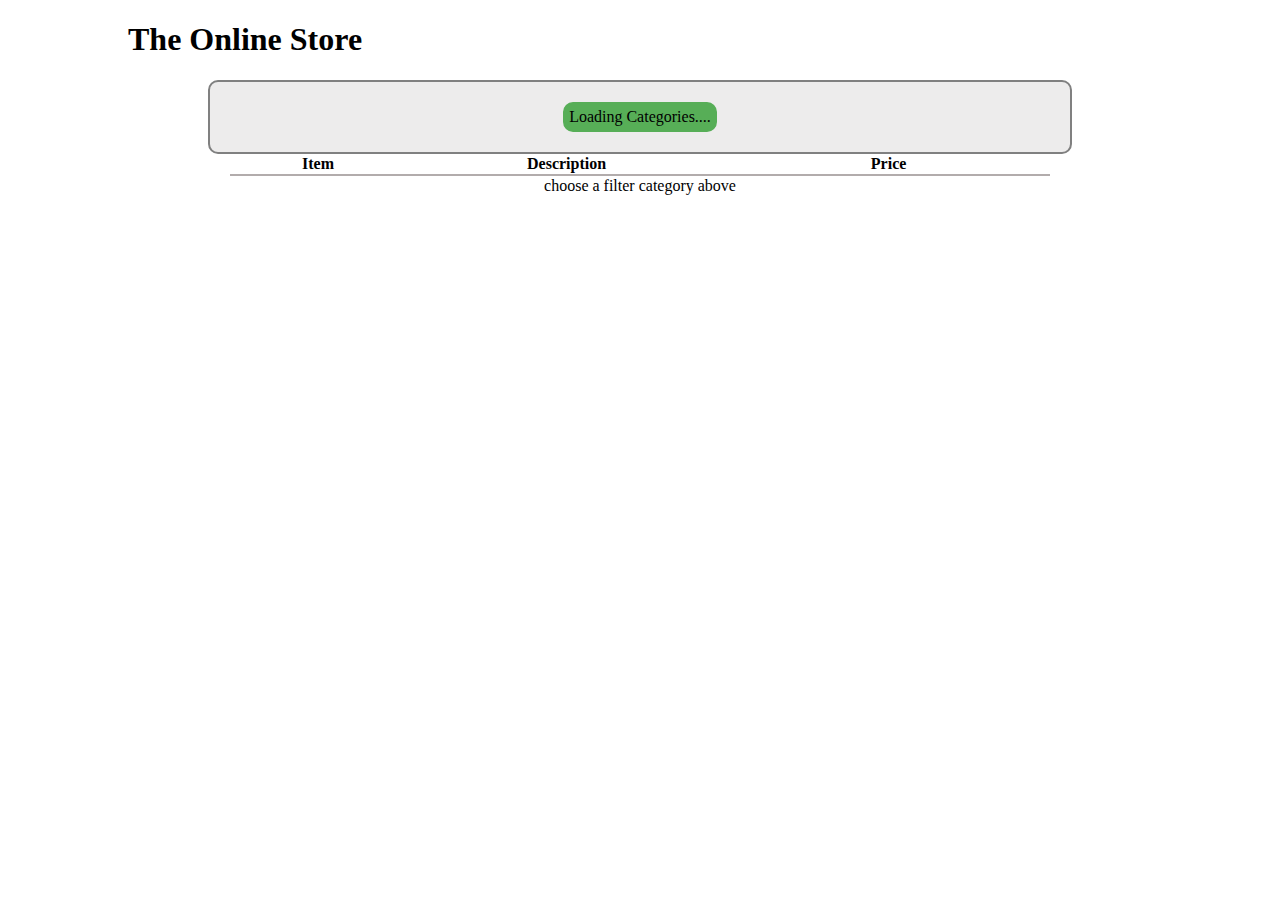
<file: final/index.html>
<!DOCTYPE html>
<html lang="en">
  <head>
    <meta charset="UTF-8" />
    <meta name="viewport" content="width=device-width, initial-scale=1.0" />
    <title>Document</title>
    <link rel="stylesheet" href="index.css">
  </head>
  <body>
    <div>
    <header><h1>The Online Store</h1></header>
     </div>
    <nav>
      <div id="loading">Loading Categories....</div>
    </nav>
    <main>
    <table>
      <thead>
        <tr>
          <th colspan="2" id="item" scope="colgroup">Item</th>
          <th id="desc" scope="col">Description</th>
          <th id="price" scope="col">Price</th>
        </tr>
      </thead>
      <tbody>
        <tr>
          <td colspan="4">choose a filter category above</td>
          <div id="loadingCategories">Loading Categories....</div>
        </tr>
      </tbody>
    </table>
    <section class="datail-wrapper hidden">
      <section class="detail-container">
        <div class="flex crossbtn">
          <span><button onclick="hideDetail()" >X</button></span>
        </div>
         <div class="header flex">
            <span class="name"></span>
            <span class="price"></span>
         </div>
         <div class="main flex">
         <div class = 'gallery-container'>
            <div class=" current-image"></div>
            <div class="thumbnail_image wrap"></div>
         </div>
         <div>
            <p class="text-container"></p>
            <div class="flex-col">
               <label class="flex label-flex" for="">
               <span>Size:</span>
               <select name="sizes" class="sizes">
                <option disabled selected> Choose your size </option>
               </select>
               </label>
               <label class="flex label-flex" for=""><span>Color:</span>
               <select name="colors" class="colors">
                <option disabled selected>Choose your color</option>
               </select>
               </label>
               <label class="flex label-flex" for=""><span>Qty</span>
                 <select name="qty">
                  <option disabled selected>Choose your quantity</option>
                  <option value="1">1</option>
                  <option value="2">2</option>
                  <option value="3">3</option>
                 </select>
               </label>
               <button onclick="hideDetail()"> Buy Now</button>
            </div>
         </div>
      </section>
   </section>
    </main>
    <script src="index.js"></script>
  </body>
</html>
</file>
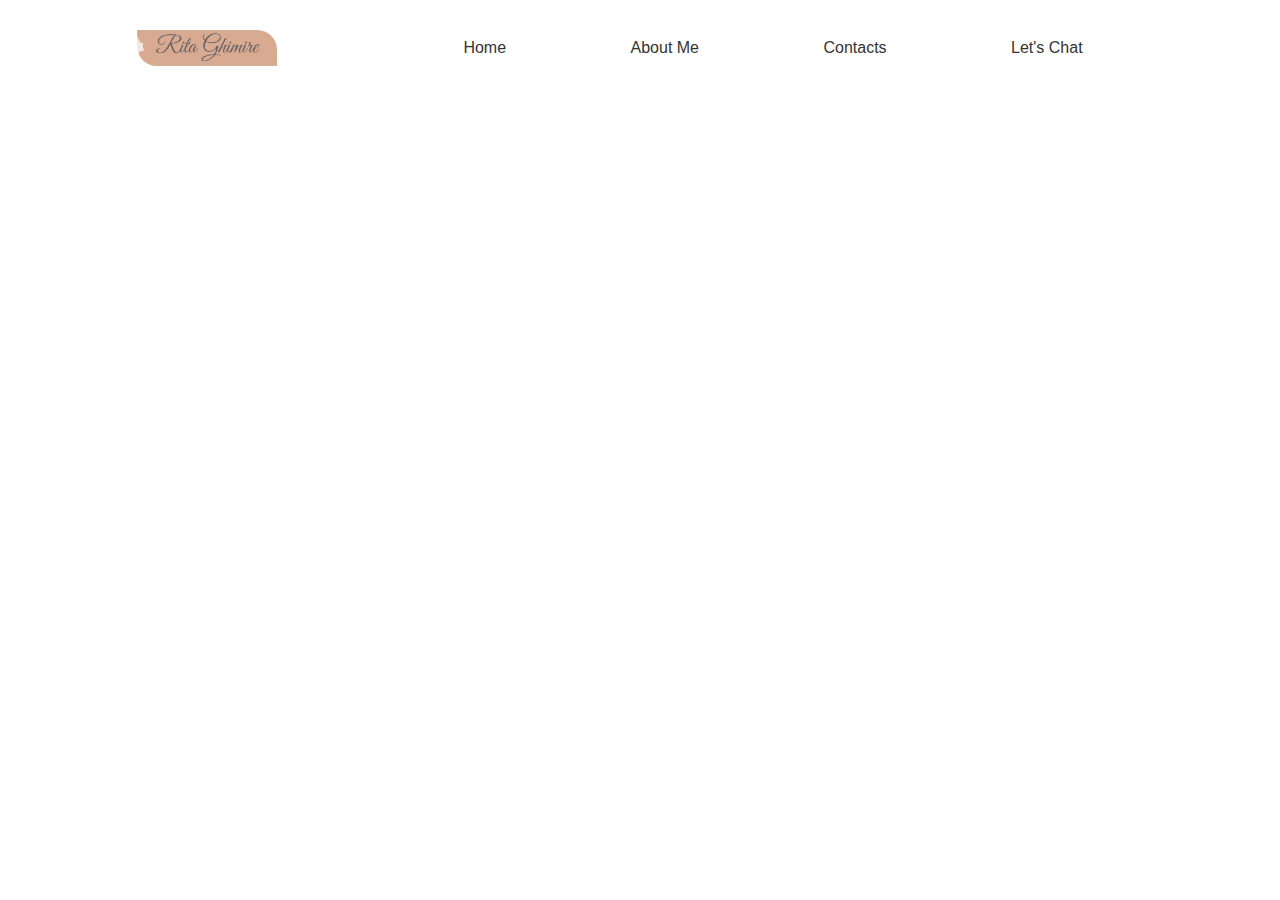
<file: Safalta's Website/index.html>
<!DOCTYPE html>
<html lang="en">
  <head>
    <meta charset="UTF-8" />
    <meta name="viewport" content="width=device-width, initial-scale=1.0" />
    <title>Document</title>
    <link rel="stylesheet" href="index.css">
  </head>
  <body>
    <div class="overall">
      <nav>
        <img src="images/at.png" class="logo">
        <ul>
          <li><a href="index.html">Home</a></li>
          <li><a href="home.html">About Me</a></li>
          <li><a href="contacts.html">Contacts</a></li>
          <li><a href="chat.html">Let's Chat</a></li>
        </ul>
      </nav>
      <div class="welcome">
        <div class="info anime">
          <h1>Welcome<br />here!!</h1>
          <p class="anime">
            Hi, My name is Rita Ghimire.I am a sophmore majoring in Computer Science
            and minoring in Mathematics.This is my website!I love web development and am learning to build amazing projects like this.
          </p>
        </div>
        <div class="contacts">
          <img src="images/Instagram_icon.png" class="contact anime">
          <img src="images/R.png" class="contact anime">
          <img src="images/download.png" class="contact anime" >
        </div>
        <div class="me anime">
          <img src="images/av.jpg" class="apple anime">
        </div>
      </div>
    </div>
  </body>
</html>
</file>
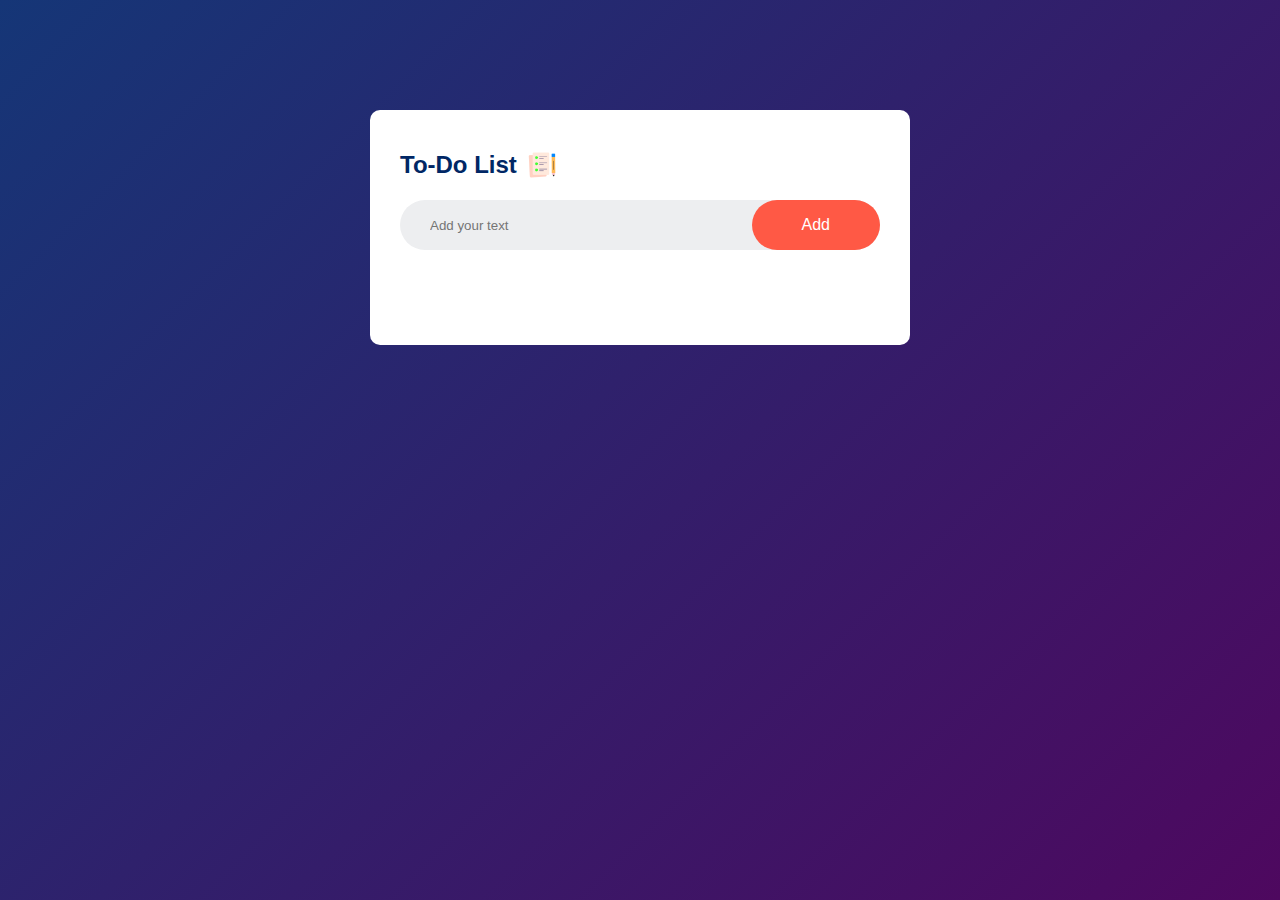
<file: TO- DO list/index.html>
<!DOCTYPE html>
<html lang="en">
<head>
    <meta charset="UTF-8">
    <meta name="viewport" content="width=device-width, initial-scale=1.0">
    <title>To-do List App</title>
    <link rel="stylesheet" href="index.css">
</head> 
<body>
<div class="container">
 <div class="todo-app">
    <h2>To-Do List <img src="images/icon.png" alt="image of to-do list"></h2>
   <div class="row">
    <input type = "text" id="input-box" placeholder="Add your text">
    <button onclick="addTask()">Add</button>
   </div>
   <ul id="list-container">
    <!-- <li class="checked">Task1</li>
    <li>Task2</li>
    <li>Task3</li> -->
   </ul>
 </div>
</div>
<script src = "index.js"></script>
</body>
</html>
</file>
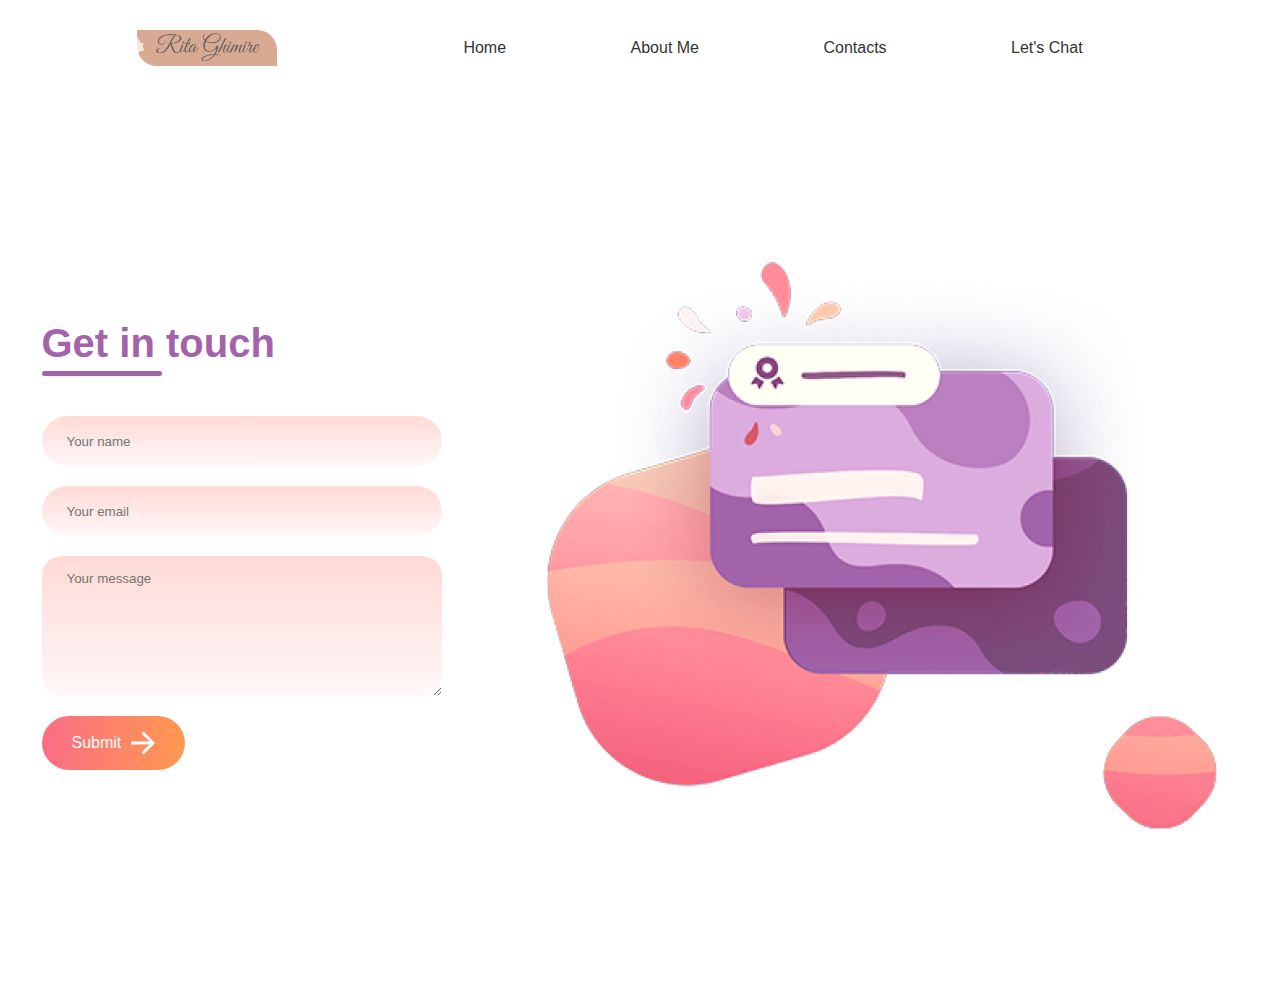
<file: Safalta's Website/chat.html>
<!DOCTYPE html>
<html lang="en">
<head>
    <meta charset="UTF-8">
    <meta name="viewport" content="width=device-width, initial-scale=1.0">
    <title>Contact form</title>
    <link rel="stylesheet" href="chat.css">
</head>
<body>
    <nav>
        <img src="images/at.png" class="logo">
        <ul>
          <li><a href="index.html">Home</a></li>
          <li><a href="home.html">About Me</a></li>
          <li><a href="contacts.html">Contacts</a></li>
          <li><a href="chat.html">Let's Chat</a></li>
        </ul>
      </nav>
      <div class="contact-container">
    <form action="" class="contact-left">
<div class="contact-left-title">
  <h2>Get in touch</h2>
  <hr>
</div>
<input type="text" name="name" placeholder="Your name" class="contact-inputs">
<input type="Email" name="email" placeholder="Your email" class="contact-inputs">
<textarea name="message" placeholder="Your message" class="contact-inputs" required></textarea>
<button type="submit">Submit<img src="images/arrow_icon.png"alt="arrow iamge"></button>
    </form>
    <div class="contact-right"></div>
    <img src="images/right_img.png" alt="photo">
    </div>
  </body>
  </html>
</file>
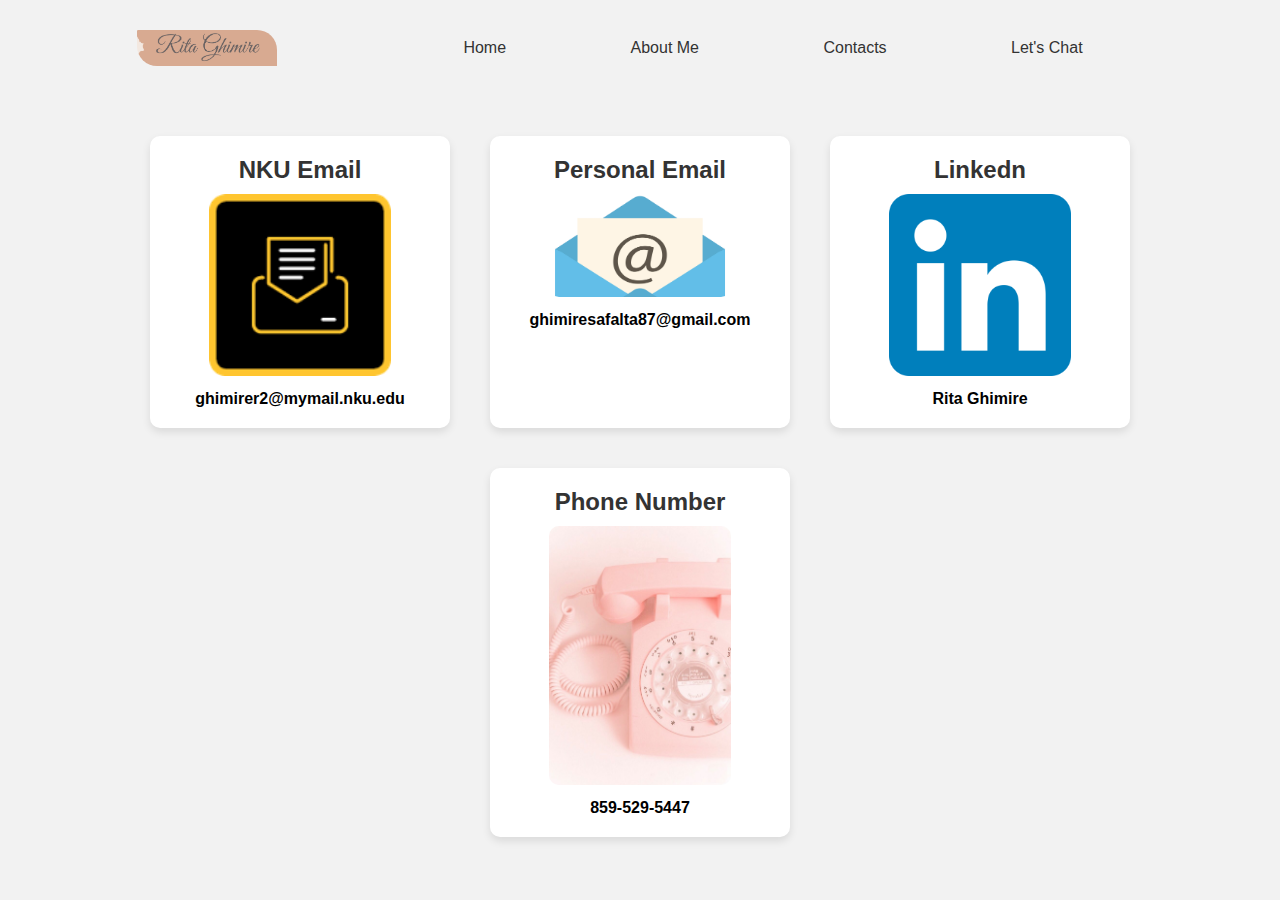
<file: Safalta's Website/contacts.html>
<!DOCTYPE html>
<html lang="en">
<head>
    <meta charset="UTF-8">
    <meta name="viewport" content="width=device-width, initial-scale=1.0">
    <title>Home</title>
    <link rel="stylesheet" href="contacts.css">
</head>
<body>
    <nav>
        <img src="images/at.png" class="logo">
        <ul>
          <li><a href="index.html">Home</a></li>
          <li><a href="home.html">About Me</a></li>
          <li><a href="contacts.html">Contacts</a></li>
          <li><a href="chat.html">Let's Chat</a></li>
        </ul>
      </nav>
      <div class="full">
      <div class="all">
        <div class="projects">
        <h1 class="header">NKU Email</h1>
        <img src="images/d.png" class="project">
        <p>ghimirer2@mymail.nku.edu</p>
    </div>
    <div class="projects">
        <h1 class="header">Personal Email</h1>
       </a><img src="images/email_ss_1920.png" class="project">
       <p>ghimiresafalta87@gmail.com</p>
    </div>
    <div class="projects">
        <h1 class="header">Linkedn</h1>
      <a href="https://www.linkedin.com/in/rita-ghimire-597985275/"><img src="images/R.png" class="project"></a>
      <p>Rita Ghimire</p>
      </div>
      <div class="projects">
        <h1 class="header">Phone Number</h1>
        <img src="images/phone.jpg" class="project">
        <p>859-529-5447</p>
</div>
   </div>
   </body>
   </html>
</file>
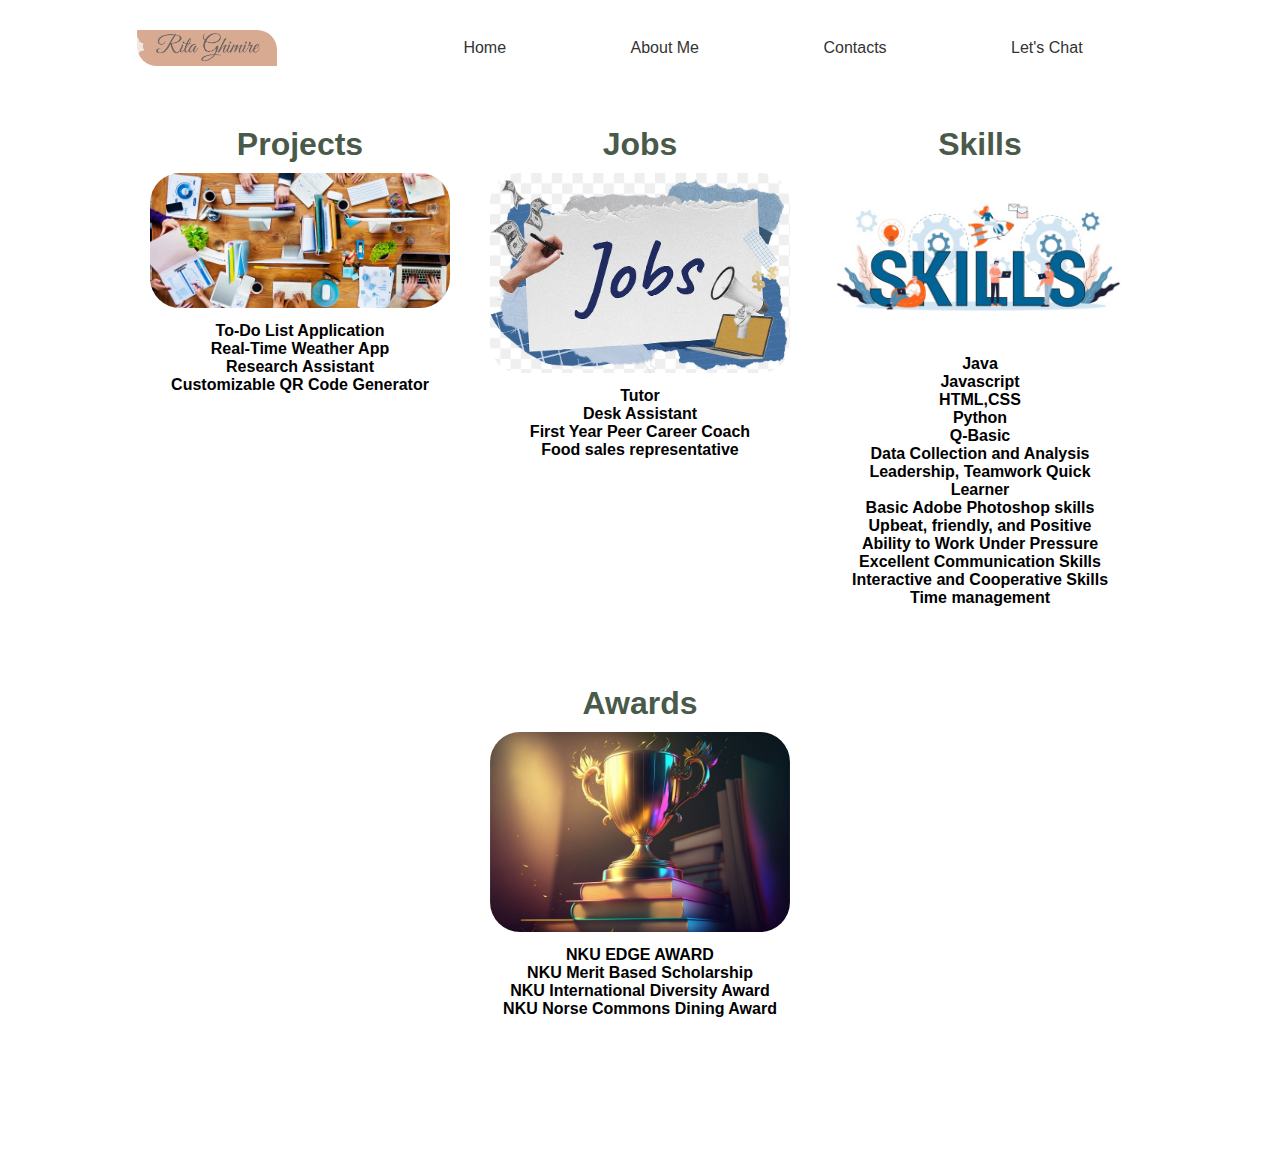
<file: Safalta's Website/home.html>
<!DOCTYPE html>
<html lang="en">
<head>
    <meta charset="UTF-8">
    <meta name="viewport" content="width=device-width, initial-scale=1.0">
    <title>Home</title>
    <link rel="stylesheet" href="home.css">
</head>
<body>
    <nav>
        <img src="images/at.png" class="logo">
        <ul>
          <li><a href="index.html">Home</a></li>
          <li><a href="home.html">About Me</a></li>
          <li><a href="contacts.html">Contacts</a></li>
          <li><a href="chat.html">Let's Chat</a></li>
        </ul>
      </nav>
      <div class="full">
      <div class="all">
        <div class="projects">
        <h1 class="header">Projects</h1>
        <img src="images/group_projects.png.webp" class="project">

        <p>
        To-Do List Application<br>
        Real-Time Weather App<br>
        Research Assistant<br>
        Customizable QR Code Generator<br>
       </p>
    </div>
    <div class="projects">
        <h1 class="header">Jobs</h1>
        <img src="images/n.webp" class="project">
       <p>  Tutor<br>
        Desk Assistant<br>
        First Year Peer Career Coach<br>
        Food sales representative</p><br>
    </div>
    <div class="projects">
        <h1 class="header">Skills</h1>
        <img src="images/skills.jpeg" class="project">
      <p> Java <br>
         Javascript<br>
         HTML,CSS<br>
         Python<br>
         Q-Basic<br>
         Data Collection and Analysis<br>
         Leadership, Teamwork Quick Learner<br>
         Basic Adobe Photoshop skills<br>
         Upbeat, friendly, and Positive<br>
         Ability to Work Under Pressure<br>
         Excellent Communication Skills<br>
         Interactive and Cooperative Skills<br>
         Time management</p><br>
      </div>
      <div class="projects">
        <h1 class="header">Awards</h1>
        <img src="images/Book-Awards-v2-FB.jpg" class="project">
      <p> NKU EDGE AWARD<br>
         NKU Merit Based Scholarship <br>
        NKU International Diversity Award<br>
        NKU Norse Commons Dining Award</p><br>
    </div>
</div>

   </div>
</file>
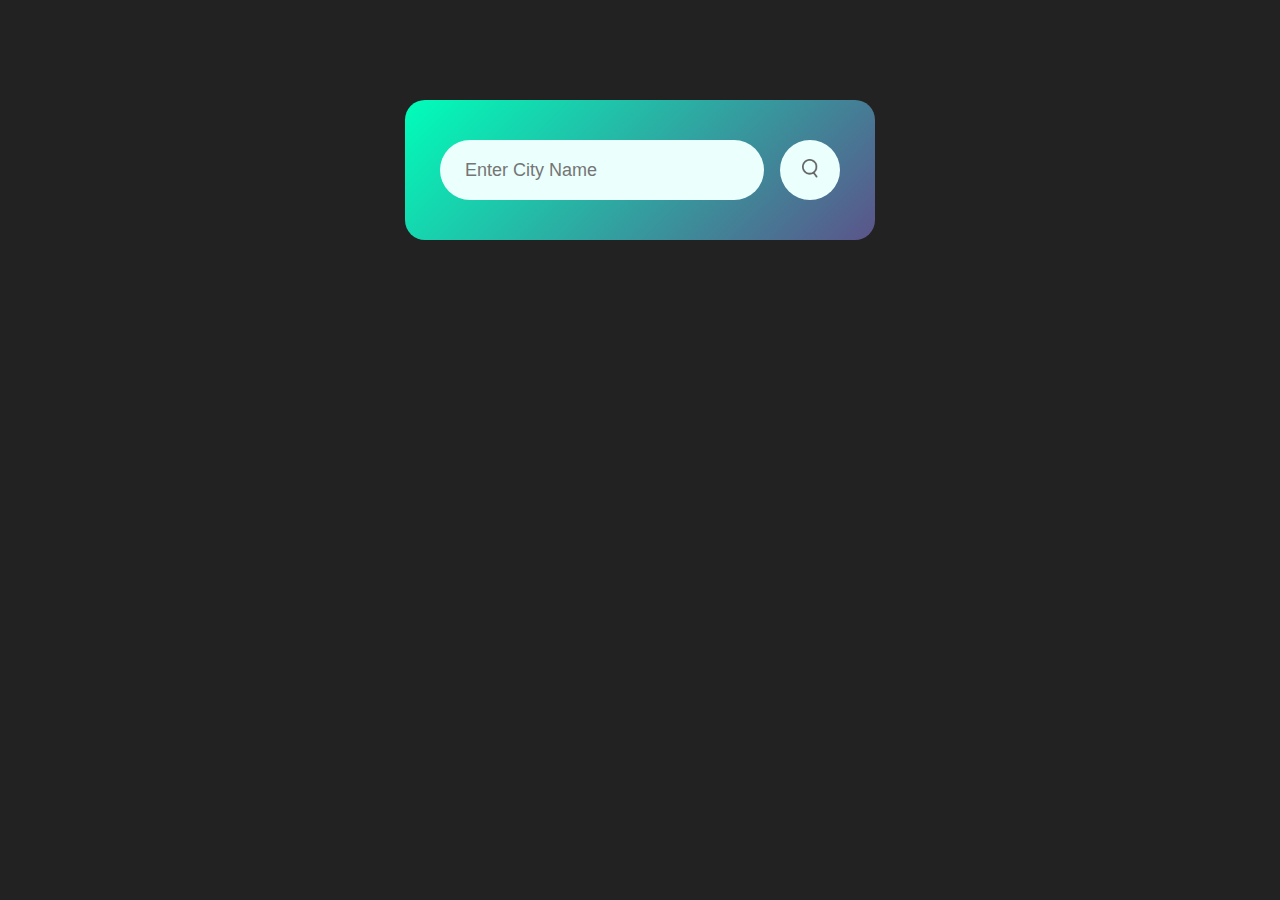
<file: weather app/weather.html>
<!DOCTYPE html>
<html lang="en">
  <head>
    <meta charset="UTF-8" />
    <meta name="viewport" content="width=device-width, initial-scale=1.0" />
    <title>Weather App - Easy Tutorials</title>
    <link rel="stylesheet" href="style.css"/>
  </head>
  <body>
    <div class="card">
      <div class="search">
        <input type="text" placeholder="Enter City Name" spellcheck="false">
        <button><img src="images/search.png" alt="search button"></button>
      </div>
      <div class="error">
        <p>Invalid City Name</p>
      </div>

      <div class="weather">
        <img src="images/rain.png" class="weather-icon">
        <h1 class="temp">22°c</h1>
        <h2 class="city">New York</h2>
        <div class="details">
          <div class="col">
            <img src="images/humidity.png">
            <div>
              <p class="humidity">50%</p>
              <p>Humidity</p>
              </div>
              </div>
              <div class="col">
              <img src="images/wind.png">
              <div>
                <p class="wind">15km/hr</p>
                <p>Wind Speed</p>
            </div>
          </div>
        </div>
      </div>
    </div>
    <script>
      const apiKey = '3f20a17f4eb991a5a133002d503cca4c';
      const apiUrl = 'https://api.openweathermap.org/data/2.5/weather?units=metric&q=';
      const searchBox = document.querySelector(".search input");
      const searchBtn = document.querySelector(".search button");
      const weatherIcon = document.querySelector(".weather-icon");
    
      async function checkweather(city){
        const response = await fetch(apiUrl +city+ `&appid=${apiKey}`);
        if(response.status == 404){
          document.querySelector(".error").style.display="block";
          document.querySelector(".weather").style.display="none";
        }else{
          var data = await response.json();
        console.log(data);
        document.querySelector(".city").innerHTML = data.name;
        document.querySelector(".temp").innerHTML = Math.round(data.main.temp) + "°c";
        document.querySelector(".humidity").innerHTML = data.main.humidity + "%";
        document.querySelector(".wind").innerHTML = data.wind.speed + "km/hr";
if(data.weather[0].main == "Clouds"){
weatherIcon.src = "images/clouds.png"
}
else if(data.weather[0].main == "Clear"){
  weatherIcon.src = "images/clear.png"
}
else if(data.weather[0].main == "Rain"){
  weatherIcon.src = "images/rain.png"
}
else if(data.weather[0].main == "Drizzle"){
  weatherIcon.src = "images/drizzle.png"
}
else if(data.weather[0].main == "Mist"){
  weatherIcon.src = "images/mist.png"
}
document.querySelector(".weather").style.display = "block";
document.querySelector(".error").style.display="none";
          
        }
}

      searchBtn.addEventListener("click",()=>{
        checkweather(searchBox.value);
      })

    </script>
  </body>
</html>
</file>
<file: final/index.css>
body {
  width: 80%;
  margin: auto;
  padding: 0 1rem 0 1rem;
}

nav {
  border: 2px solid grey;
  border-radius: 10px;
  background-color: rgba(231, 229, 229, 0.732);
  width: 80%;
  padding: 20px;
  margin: auto;
  position:relative;
}

#loading {
  border: 2px solid rgb(87, 174, 87);
  background-color: rgb(87, 174, 87);
  border-radius: 10px;
  padding: 4px;
  margin: auto;
  width: fit-content;
  display: none;
}
#loadingCategories {
  border: 2px solid rgb(87, 174, 87);
  background-color: rgb(87, 174, 87);
  border-radius: 10px;
  padding: 4px;
  margin: auto;
  width: fit-content;
  display: none;
}
table {
 width:80%;
  margin:auto;
  border-collapse: collapse;
  position:relative;


}
table th {
  width: 20em;
}
table tr td {
  text-align: center;

}

table th {
  border-bottom: 2px solid rgb(178, 172, 172);
}
.itemImage {
  width: 100px;
  position: relative;
}
.hovering:hover{
  background-color: rgb(228, 228, 146);
}
.itemImage:hover{
  border: 2px solid rgb(81, 205, 81);
}
.photo{
  width:20px;
}

.gallery-container{
  /* text-align: center; */
  /* width: 40%; */
  margin:0 auto;
  padding: 20px 20px 20px 0;
}
.text-container {
  /* width: 70%; */
  margin-left: 1rem;
}
.current-image img{              
  /* max-width: 90%; */
  size: contain;
  height:auto;
  width: fit-content;
  /* max-width: 40%; */
}
.thumbnail_image{
  display: flex;
 /* flex-wrap: wrap;  */
  /* wraps as screen wraps */
  justify-content:center; 
  gap:10px;
}
.thumbnail_image img{
  max-width:100px;
  height:auto;
  cursor:pointer;
  border: 2px solid transparent;
  transition: border-color 0.3s ease;
}
/* * highlight the selected thumbnail image */ 
.thumbnail_image img:hover,
.thumbnail_image img:focus{
  border-color: blue;
}
.thumbnail_image img.active {   
  border-color: blue;
  opacity: 0.3;
}

.flex {
  display: flex;
  align-items: start;
  justify-content: space-between;
  /* flex-direction: column; */
}
@media only screen and (max-width: 600px) {
  .flex {
    display: flex;
    align-items: start;
    justify-content: space-between;
    flex-direction: column;
  }
  .current-image img{              
    max-width: fit-content;
    size: contain;
    height:auto;
    width: fit-content;
     max-width: 100%;
  }

  .wrap{
    display: grid;
     grid-template-columns: auto auto ; 
    align-items: start;
    justify-content: start;
    /* flex-wrap: wrap; */
    gap: 10px;
    width:60%;
    /* size:40svh */

  }
  .thumbnail_image{
   
    display: grid;
    /* grid-template-columns: repeat(3, 1fr); */
    gap: 10px;
    grid-auto-rows: minmax(100px, auto);
  }



}


@media only screen and (max-width: 1200px) and (min-width: 600px) {
  .flex {
    display: flex;
    align-items: start;
    justify-content: space-between;
    flex-direction: column;
  }
  .current-image img{              
    max-width: fit-content;
    size: contain;
    height:auto;
    width: fit-content;
     max-width: 100%;
  }

  .wrap{
    display: flex;
     /* grid-template-columns: auto auto ;  */
     flex-direction: row;
    align-items: start;
    justify-content: start;
    /* flex-wrap: wrap; */
    gap: 10px;
    width:60%;
    /* size:40svh */

  }
  .thumbnail_image{
   
    display: flex;
    /* grid-template-columns: repeat(3, 1fr); */
    gap: 10px;
    grid-auto-rows: minmax(100px, auto);
  }



}
.flex.wrap {
  display: flex;
  /* grid-template-columns:auto auto ; */
  align-items: start;
  justify-content: start;
  flex-wrap: wrap;
  gap: 10px;
  width: 40px;
}
.flex-col {
  display: flex;
  align-items: start;
  flex-direction: column;
  justify-content: start;
  gap: 10px;
  margin-left:1em;
  
}
.detail-container {
  max-width: 100%;
  margin: 0 auto;
  background-color: rgb(168, 125, 125);
  padding:20px;
}



.detail-wrapper {
  height: 100vh;
  display: flex;
  justify-content: center;
  align-items: center;
}
.name {
  font-weight: 600;
}

.header {
  border-bottom: 3px solid;
}
.label-flex {
  gap: 20px;
  width: 50px;
}
.label-flex span {
  width: 50%;
}
.label-flex input {
  width: 50%;
}

.hidden {
  display: none;
}
.crossbtn{
 display: flex;
 justify-content: right;
 margin-bottom:0.7rem
}
</file>
<file: Safalta's Website/index.css>
*{
    margin:0;
    padding:0;
    font-family: 'Poppins',sans-serif;
    box-sizing: border-box;
}
.overall{
    width:100%;
    min-width: 100vh;
    position:relative;
}
.logo{
  width:140px;
  margin-right:10%;
  border-top-right-radius:20px;
  border-bottom-left-radius:20px;
}
nav{
    padding:30px 10px;
    display:flex;
    align-items: center;
    justify-content:center; 
}
 
nav ul li{
   list-style: none;
   display:inline-block;
    margin:0px 60px;

}
 nav ul li a {
    text-decoration: none;
    color:#333;
    
}
.info {
    width:500px;
    margin-top: 5%;
}
.info h1{
    margin-bottom:5%;
    color:#363434;
    font-size:130px; 
    animation-delay:0.1s;
    
}
.info p{
    color:#726a6a;
    font-size:20px;
    font-family:Tahoma, sans-serif;
    animation-delay:0.3s;


}
.contacts{
margin-top:2%;

}
.contacts .contact{
    margin-right: 30px;
    animation-delay:0.4s;

}
.contacts img{
    height:30px;
}
.contact .anime{
    animation: delay 0.7s;
}
.welcome{
    margin-left:20px;
}
.me{
    position:absolute;
    bottom:0;
    right:10px; 
    margin-right:100px;
  
}
.me img{
  width:300px;
  height:450px;
}
.me .apple{
    border-top-right-radius: 30px;
    border-bottom-left-radius: 30px; 
}
.me .anime{
    animation-delay:0.9s;
}

.anime{
    opacity:0;
    transform:translateY(30px);
    animation: moveup 0.5s linear forwards;
   
}
@keyframes moveup{
    100%{
        opacity:1;
        transform:translateY(0px);
    }
}
</file>
<file: TO- DO list/index.css>
*{
    margin:0;
    padding:0;
    font-family:'Poppins',sans-serif;
    box-sizing:border-box;
}
.container{
    width:100%;
    min-height:100vh;
    background: linear-gradient(135deg,#153677,#4e085f);
    padding:10px;
}
.todo-app{
   width:100%;
   max-width: 540px;
   background: white;
   margin: 100px auto 20px;
   padding:40px 30px 70px;
   border-radius: 10px;
}
.todo-app h2{
    color: #002765;
    display: flex;
    align-items: center;
    margin-bottom:20px;
}
.todo-app h2 img{
    width:30px;
    margin-left: 10px
}
.row{
    display:flex;
    align-items: center;
    justify-content: space-between;
    background: #edeef0;
    border-radius: 30px;
    padding-left: 20px;
    margin-bottom:25px;
}
input{
    flex: 1;
    border:none;
    outline:none;
    padding:10px;
    background: transparent;
    font-weight: 14px;
}
button{
    border:none;
    outline:none;
    padding:16px 50px;
    background:#ff5945;
    color: #fff;
    font-size: 16px;
    cursor:pointer;
    border-radius:40px;
}
ul li{
    list-style: none;
    font-size: 17px;
    padding:12px 8px 12px 50px;
    user-select:none;
    cursor:pointer;
    position:relative;
}
ul li::before{
    content: '';
    position:absolute;
    height:28px;
    width:28px;
    border-radius: 50%;
    background-image: url(images/unchecked.png);
    background-size: cover;
    background-position: center;
    top:12px;
    left:8px;
}
ul li.checked{
    color:#555;
    text-decoration: line-through;
}
ul li.checked::before{
    background-image: url(images/checked.png);
}
ul li span{
    position:absolute;
    right:0;
    top:5px;
    width:40px;
    height:40px;
    font-size: 22px;
    color: #555;
    line-height:40px;
    text-align:center;
    border-radius: 50%;
}
ul li span:hover{
    background:#edeef0;
}
</file>
<file: Safalta's Website/chat.css>
*{
    margin:0;
    padding:0;
    font-family: 'Poppins',sans-serif;
    box-sizing: border-box;
}
.overall{
    width:100%;
    min-width: 100vh;
    position:relative;
}
.logo{
  width:140px;
  margin-right:10%;
  border-top-right-radius:20px;
  border-bottom-left-radius:20px;
}
nav{
    padding:30px 10px;
    display:flex;
    align-items: center;
    justify-content:center; 
}
 
nav ul li{
   list-style: none;
   display:inline-block;
    margin:0px 60px;

}
 nav ul li a {
    text-decoration: none;
    color:#333; 
}
.contact-container{
    height:100vh;
    display: flex;
    align-items: center;
    justify-content: space-evenly;
}
.contact-left{
    display: flex;
    flex-direction:column;
    align-items: start;
    gap:20px;
}
.contact-left-title h2{
    font-weight: 600;
    color: #a363aa;
    font-size: 40px;
    margin-bottom: 5px;
}
.contact-left-title hr{
    border:none;
    width:120px;
    height:5px;
    background-color:#a363aa;
    border-radius: 10px;
    margin-bottom:20px;
}
.contact-inputs{
    background:linear-gradient(#ffdad5,#fff7f9);
    width:400px;
    height:50px;
    border:none;
    outline:none;
    padding-left:25px;
    font-weight: 500;
    color:#666;
    border-radius:50px;
}
.contact-left textarea{
    height:140px;
    padding-top:15px;
    border-radius: 20px;
}
.contacts-input:focus{
    border:2px solid #ff994f;
}
.contacts-input:placeholder{
    color: #a9a9a9;
}
.contact-left button{
    display:flex;
    align-items: center;
    padding:15px 30px;
    font-size:16px;
    color:#fff;
    gap:10px;
    border:none;
    border-radius:50px;
    background: linear-gradient(270deg,#ff994f,#fa6d86);

}
</file>
<file: Safalta's Website/contacts.css>
* {
    margin: 0;
    padding: 0;
    font-family: 'Poppins', sans-serif;
    box-sizing: border-box;
}
.all {
    display: flex;
    flex-wrap: wrap; 
    justify-content: center; 
}


body {
    width: 100%;
    margin: auto;
    background-color: #f2f2f2; 
}

.logo{
    width:140px;
    margin-right:10%;
    border-top-right-radius:20px;
    border-bottom-left-radius:20px;
  }
  nav{
      padding:30px 10px;
      display:flex;
      align-items: center;
      justify-content:center; 
  }
   
  nav ul li{
     list-style: none;
     display:inline-block;
      margin:0px 60px;
  
  }
   nav ul li a {
      text-decoration: none;
      color:#333; 
  }
.full {
    display: flex;
    flex-direction: column;
    align-items: center;
    padding: 20px;
}

.projects {
    width: 100%;
    max-width: 300px; 
    margin: 20px;
    padding: 20px;
    background-color: #fff;
    border-radius: 10px;
    text-align: center;
    box-shadow: 0 4px 8px rgba(0, 0, 0, 0.1);
    transition: transform 0.3s ease-in-out;
}

.projects:hover {
    transform: translateY(-5px); 
}

.projects img {
    width: 70%; 
    max-width: 200px; 
    height: auto;
    border-radius: 10px;
}

.projects p {
    margin-top: 10px;
    font-weight: bold;
}

.header {
    color: #333;
    margin-bottom: 10px;
    font-size: 1.5rem;
}

@media (max-width: 768px) {
    .full {
        padding: 10px;
    }
}
</file>
<file: Safalta's Website/home.css>
* {
    margin: 0;
    padding: 0;
    font-family: 'Poppins', sans-serif;
    box-sizing: border-box;
}

body {
    width: 100%;
    margin: auto;
}

.full {
    display: flex;
    flex-direction: column;
    align-items: center;
    min-height: 120vh;
}

.logo {
    width: 140px;
    margin-right: 10%;
    border-top-right-radius: 20px;
    border-bottom-left-radius: 20px;
}

nav{
    padding:30px 10px;
    display:flex;
    align-items: center;
    justify-content:center; 
}
 
nav ul li{
   list-style: none;
   display:inline-block;
    margin:0px 60px;

}
 nav ul li a {
    text-decoration: none;
    color:#333;
 }
.all {
    display: flex;
    flex-wrap: wrap;
    justify-content: center;
}

.projects {
    width: 300px; 
    margin: 20px;
}

.projects img {
    width:100%;
    height: auto;
    border-radius: 30px;
}

.full .header {
    color: rgb(73, 90, 74);
    display: block;
    text-align: center;
    padding: 10px;
}

.projects p {
    text-align: center;
    margin: 10px;
   font-weight: bold;
}
@keyframes fadeIn {
    from {
        opacity: 0;
        transform: translateY(20px);
    }
    to {
        opacity: 1;
        transform: translateY(0);
    }
}
.projects {
    width: 300px; 
    margin: 20px;
    animation: fadeIn 1s ease-in-out;
}

.projects:hover {
    transform: scale(1.05);
}
</file>
<file: weather app/style.css>
*{
    margin:0;
    padding:0;
    font-family: 'Poppins',sans-serif;
    box-sizing: border-box;
}
body{
    background: #222;
}
.card{
    width:90%;
    max-width:470px;
    background: linear-gradient(135deg,#00feba,#5b548a);
    color:white;
    border-radius: 20px;
    margin:100px auto 0;
    padding:40px 35px;
    text-align: center;
  }
  .search{
    width:100%;
    display:flex;
    align-items:center;
    justify-content:space-between ;
  }
  .search input{
    border:0;
    outline:0;
    background: #ebfffc;
    color:#555;
    padding:10px 25px;
    height:60px;
    border-radius: 30px;
    flex:1;
    margin-right: 16px;
    font-size:18px;
  }
  .search button{
    border-radius:50%;
    border:0;
    outline:0;
    background: #ebfffc;
    height:60px;
    width:60px;
    cursor:pointer;
  }
  .search button img{
    width:16px;
  }
.weather-icon{
    width:170px;
    margin-top: 30px;
}
.weather h1{
    font-size: 80px;
    font-weight: 500;
}
.weather h2{
    font-size: 45px;
    font-weight: 400;
    margin-top: -10px;
}
.details{
    display:flex;
    align-items: center;
    justify-content: space-between;
    padding:0 20px;
    margin-top:50px;
}  
.col{
  display: flex;
  align-items:center;
  text-align:left;
} 
.col img{
  width:40px;
  margin-right:10px;
}
.humidity .wind{
  font-size:28px;
  margin-top:-10px;
}
.weather{
  display:none;
}
.error{
  text-align: left;
  margin-left:10px;
  font-size:14px;
  margin-top:10px;
  display:none;
}
</file>
